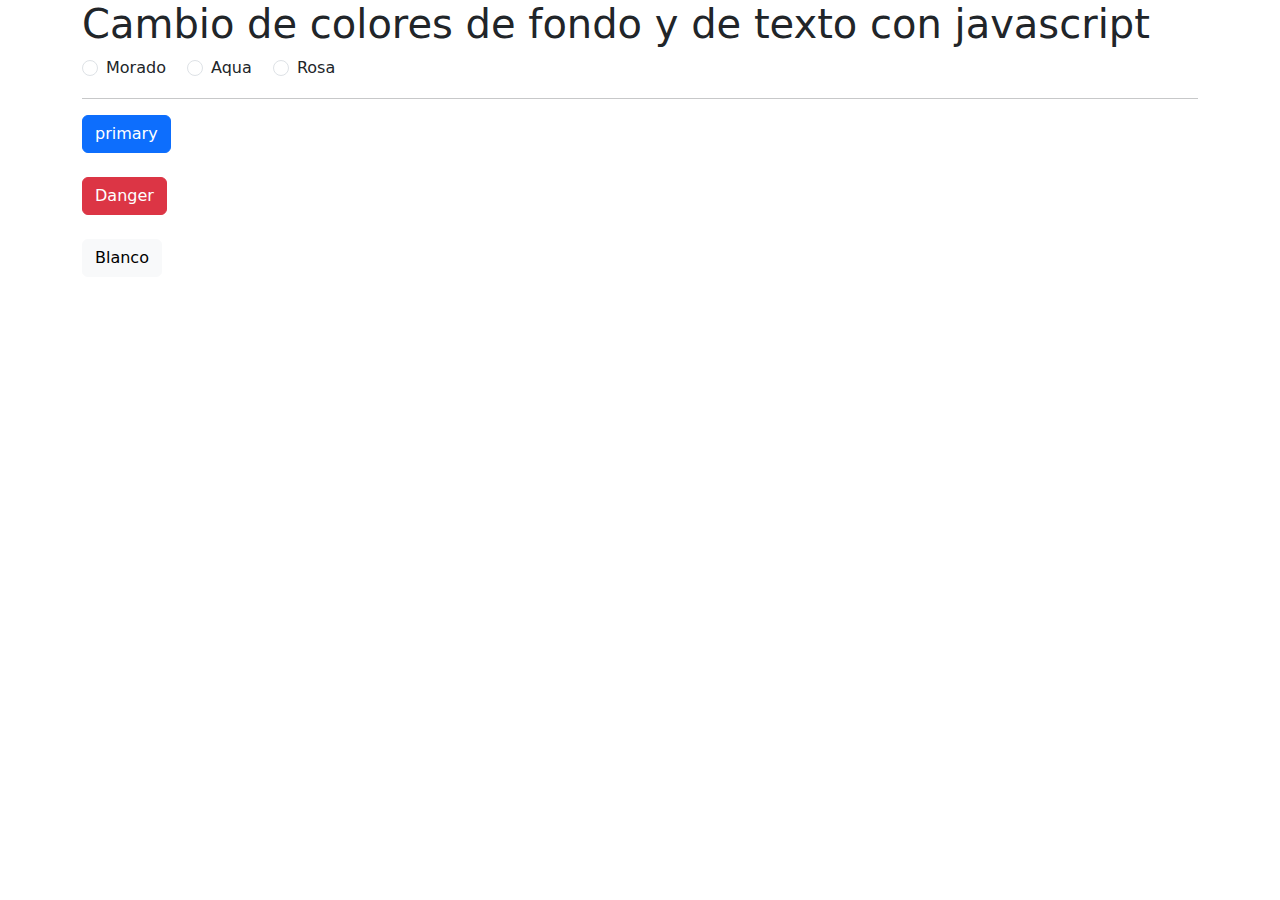
<file: Proyecto Final/public/botones.html>
<!DOCTYPE html>
<html lang="es">
<head>
    <meta charset="UTF-8">
    <meta http-equiv="X-UA-Compatible" content="IE=edge">
    <meta name="viewport" content="width=device-width, initial-scale=1.0">
    <title>Estilos con javacript</title>
    <link rel="stylesheet" href="https://cdn.jsdelivr.net/npm/bootstrap@5.3.0-alpha3/dist/css/bootstrap.min.css">
</head>
<body id="fondo">

<div class="container">
    <div class="row">
        <div class="col">
            <div class="form-group">
                <h1 class="titulo" id="titulo">Cambio de colores de fondo y de texto con javascript</h1>

            </div>
            <div class="form-check form-check-inline">
               <input class="form-check-input" type="radio" name="option" id="Morado" onclick="morado();">
               <label class="form-check-Label" for="">Morado</label>
            </div>
            <div class="form-check form-check-inline">
                <input class="form-check-input" type="radio" name="option" id="Aqua" onclick="aqua();">
               <label class="form-check-Label" for="">Aqua</label>
            </div>
            <div class="form-check form-check-inline">
                <input class="form-check-input" type="radio" name="option" id="Rosa" onclick="rosa();">
               <label class="form-check-Label" for="">Rosa</label>
            </div>
            <hr>
            <div class="form-group">
            <button class="btn btn-primary" onmouseover="primary();">primary</button>
            </div>
            <br>
            <div class="form-group">
             <button class="btn btn-danger" onmouseover="danger();">Danger</button>
            </div>
            <br>
            <div class="form-group">
            <button class="btn btn-light" onmouseover="blanco();">Blanco
            </button>
            </div>

        
        </div>
    </div>

</div>
   <script src="btn.js"></script>
   <script src="https://cdn.jsdelivr.net/npm/@popperjs/core@2.11.7/dist/umd/popper.min.js" integrity="sha384-zYPOMqeu1DAVkHiLqWBUTcbYfZ8osu1Nd6Z89ify25QV9guujx43ITvfi12/QExE" crossorigin="anonymous"></script>
<script src="https://cdn.jsdelivr.net/npm/bootstrap@5.3.0-alpha3/dist/js/bootstrap.min.js" integrity="sha384-Y4oOpwW3duJdCWv5ly8SCFYWqFDsfob/3GkgExXKV4idmbt98QcxXYs9UoXAB7BZ" crossorigin="anonymous"></script>
   
</body>
</html>
</file>
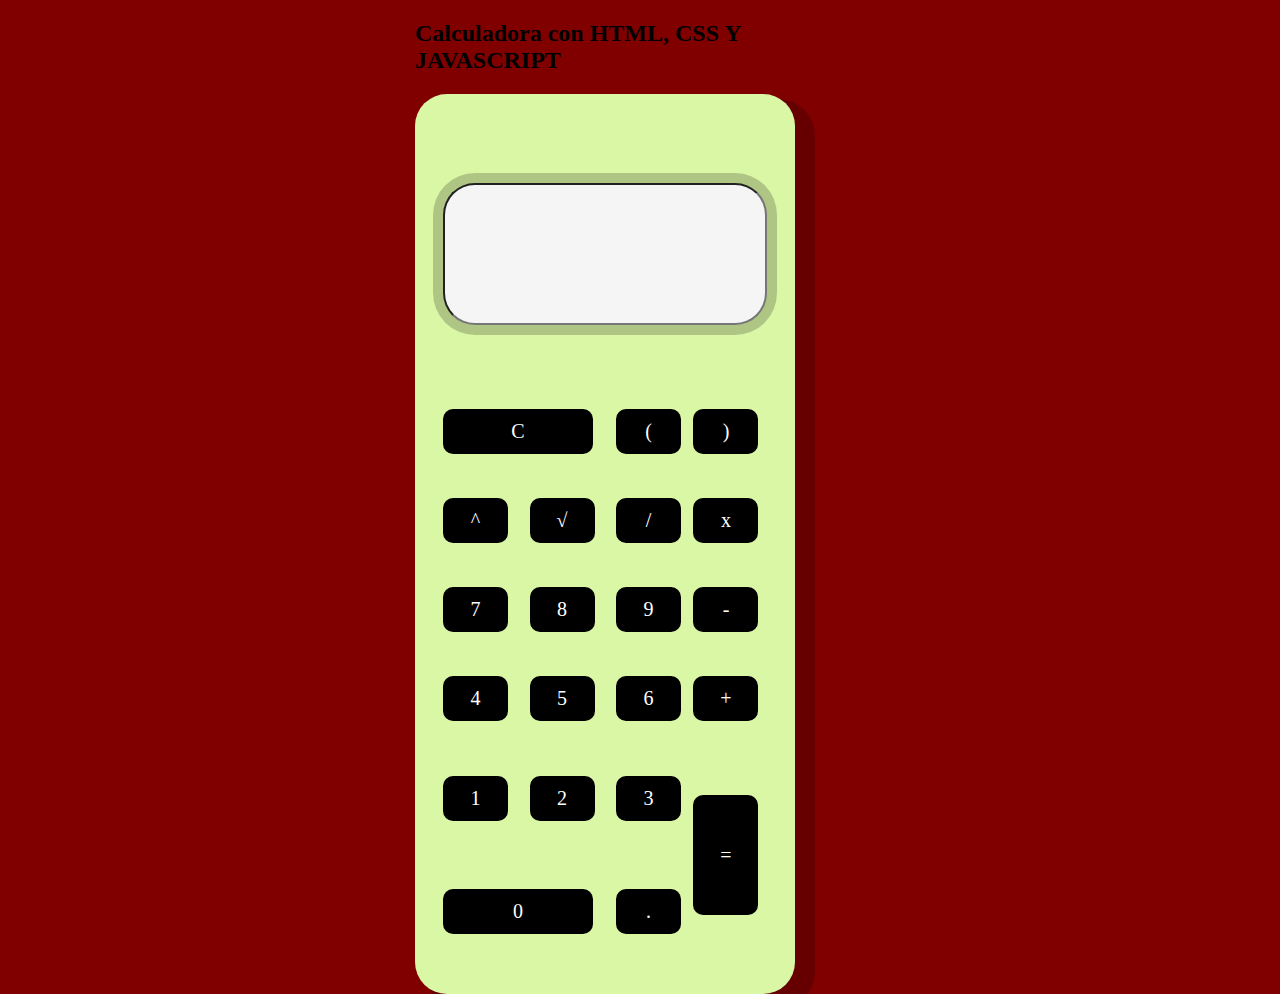
<file: Proyecto Final/public/calculadora.html>
<!DOCTYPE html>
<html lang="es">

<head>
    <meta charset="UTF-8">
    <meta name="viewport" content="width=device-width, initial-scale=1.0">
    <meta http-equiv="X-UA-Compatible" content="ie=edge">
    <link rel="stylesheet" href="h.css">
    <script src="s.js"></script>
    <title>Calculadora</title>
</head>
<body>
    <h2>Calculadora con HTML, CSS Y JAVASCRIPT</h2>
    <main>
        <table><div class="todo">
            <div class="calcu">
            <div class="salida">
            <tr>
                <th colspan="5">
                    <input id="displayBox" type="text"readonly>
                </th>
            </div>
            <div class="botones">
            <tr>
                <td colspan="2" >
                    <div class="displaytable-cell" id="bClearDisplayC">
                        <button class="button redbutton" type="button" onclick="calculadora.clearDisplay()">C</button>
                    </div>
                </td>
                <td>
                    <div class="displaytable-cell" id="bOpenParentheses">
                        <button class="button greenbutton" type="button" onclick="calculadora.writeOperatorToDisplay('(')">(</button>
                    </div>
                </td>
                <td>
                    <div class="displaytable-cell" id="bCloseParentheses">
                        <button class="button greenbutton" type="button" onclick="calculadora.writeOperatorToDisplay(')')">)</button>
                    </div>
                </td>
                </tr>
                <tr>
                <td>
                    <div class="displaytable-cell" id="bSquare">
                        <button class="button blackbutton" type="button" onclick="calculadora.square()">^</button>
                    </div>
                </td>
                <td>
                    <div class="displaytable-cell" id="bSqrt">
                        <button class="button blackbutton" type="button" onclick="calculadora.writeMathFunction('sqrt(')">&#8730</button>
                    </div>
                </td>
                <td>
                    <div class="displaytable-cell" id="bDivide">
                        <button class="button greenbutton" type="button" onclick="calculadora.writeOperatorToDisplay('/')">/</button>
                    </div>
                </td>
                <td>
                    <div class="displaytable-cell" id="bMultiply">
                        <button class="button greenbutton" type="button" onclick="calculadora.writeOperatorToDisplay('*')">x</button>
                    </div>
                </td>
            </tr>
            <tr>
                <td>
                    <div class="displaytable-cell" id="bSeven">
                        <button class="button bluebutton" type="button" onclick="calculadora.writeToDisplay('7')">7</button>
                    </div>
                </td>
                <td>
                    <div class="displaytable-cell" id="bEight">
                        <button class="button bluebutton" type="button" onclick="calculadora.writeToDisplay('8')">8</button>
                    </div>
                </td>
                <td>
                    <div class="displaytable-cell" id="bNine">
                        <button class="button bluebutton" type="button" onclick="calculadora.writeToDisplay('9')">9</button>
                    </div>
                </td>
                <td>
                    <div class="displaytable-cell" id="bSubtract">
                        <button class="button greenbutton" type="button" onclick="calculadora.writeOperatorToDisplay('-')">-</button>
                    </div>
                </td>
            </tr>
            <tr>
                <td>
                    <div class="displaytable-cell" id="bFour">
                        <button class="button bluebutton" type="button" onclick="calculadora.writeToDisplay('4')">4</button>
                    </div>
                </td>
                <td>
                    <div class="displaytable-cell" id="bFive">
                        <button class="button bluebutton" type="button" onclick="calculadora.writeToDisplay('5')">5</button>
                    </div>
                </td>
                <td>
                    <div class="displaytable-cell" id="bSix">
                        <button class="button bluebutton" type="button" onclick="calculadora.writeToDisplay('6')">6</button>
                    </div>
                </td>
                <td>
                    <div class="displaytable-cell" id="bAdd">
                        <button class="button greenbutton" type="button" onclick="calculadora.writeOperatorToDisplay('+')">+</button>
                    </div>
                </td>
            </tr>
            <tr>
                <td>
                    <div class="displaytable-cell" id="bOne">
                        <button class="button bluebutton" type="button" onclick="calculadora.writeToDisplay('1')">1</button>
                    </div>
                </td>
                <td>
                    <div class="displaytable-cell" id="bTwo">
                        <button class="button bluebutton" type="button" onclick="calculadora.writeToDisplay('2')">2</button>
                    </div>
                </td>
                <td>
                    <div class="displaytable-cell" id="bThree">
                        <button class="button bluebutton" type="button" onclick="calculadora.writeToDisplay('3')">3</button>
                    </div>
                </td>
                <td rowspan="2">
                    <div class="displaytable-cell" id="bEquals">
                        <button class="button igbutton" type="button" onclick="calculadora.solveOperation()">=</button>
                    </div>
                </td>
            </tr>
            <tr>
                <td colspan="2">
                    <div class="displaytable-cell" id="bZero">
                        <button class="button redbutton" type="button" onclick="calculadora.writeToDisplay('0')">0</button>
                    </div>
                </td>
                <td>
                    <div class="displaytable-cell" id="bDot">
                        <button class="button greenbutton" type="button" onclick="calculadora.writeToDisplay('.')">.</button>
                    </div>
                </td>
            </tr>
            </div></div></table>
    </main>
</body>
</html>
</file>
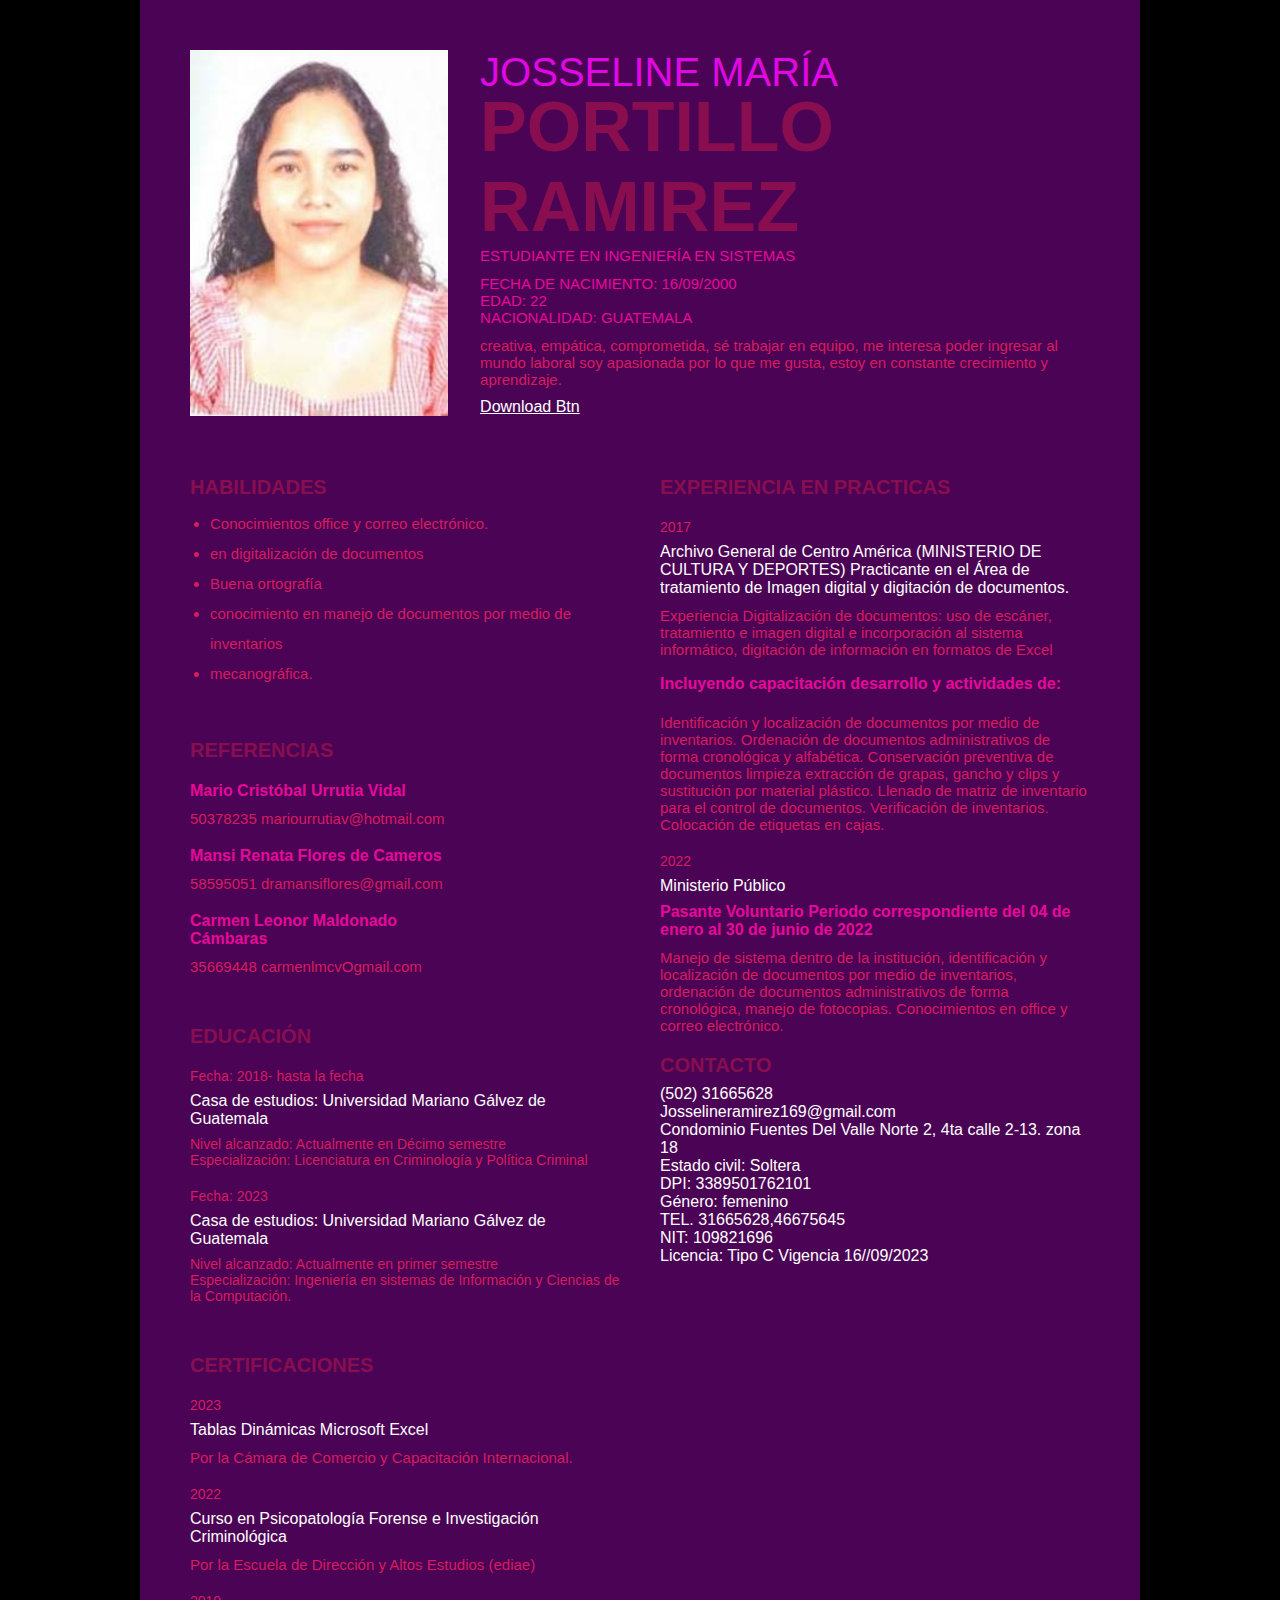
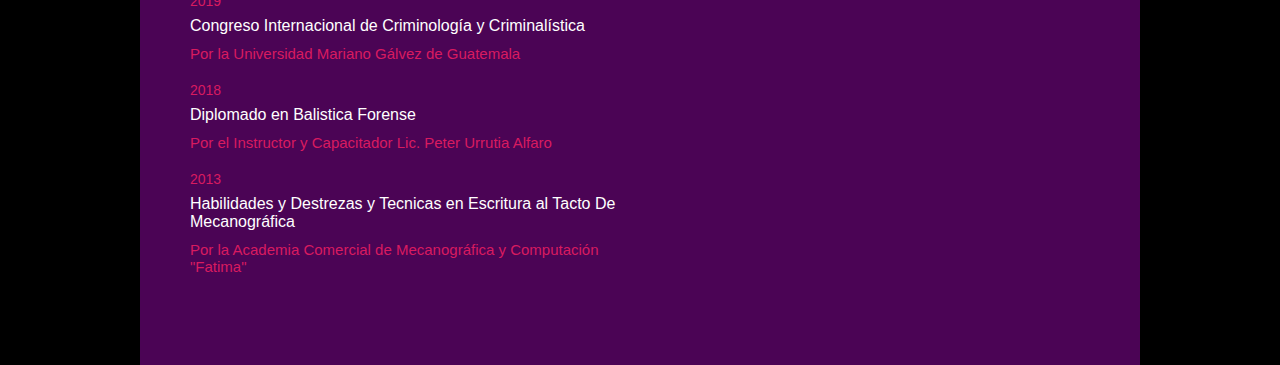
<file: Proyecto Final/public/curriculum2.html>
<!DOCTYPE html>
<html lang="en">
<head>
    <meta charset="UTF-8">
    <meta http-equiv="X-UA-Compatible" content="IE=edge">
    <meta name="viewport" content="width=device-width, initial-scale=1.0">
    <title>Curriculum</title>
    <link rel="stylesheet" href="styles.css">
</head>
<body>
    <div class="container">
        <div class="profile">
            <div class="profile_container">
                <div class="profile_profileImg">
                    <img src="6.jpg"  alt="shaif arfan">
                </div>
                <div>
                    <h1 class="profile_name">
                    <span class="profile_name_firstName">Josseline María</span>  
                        <span class="profile_name_lastName">Portillo Ramirez</span>
                    </h1>
                    <p class="profile_title"> Estudiante en ingeniería en sistemas
                
                        </p>
                        <br>
                        <p class="profile_title"> Fecha de nacimiento: 16/09/2000
                            <br>
                            Edad: 22
                            <br>
                            Nacionalidad: Guatemala</p>
                            <br>

                        <p class="description_up">
                            creativa, empática, comprometida,
                            sé trabajar en equipo, me interesa poder ingresar al mundo laboral 
                            soy apasionada por lo que me gusta, estoy en constante crecimiento y aprendizaje.
                        </p>
                        <a class="downloadBtn" href="https://drive.google.com/file/d/1O1QoH43JxdDfbyAqjy4FEpSwNRFc1kLg/view?usp=share_link" download="Curriculum.pdf">Download Btn</a>
                </div>
                </div>
                </div>
                <div class="group-1">
                    <div class="skills">
                        <h3 class="title">Habilidades</h3>
                        <ul class="skill_list description">
                            <li>Conocimientos office y correo
                                electrónico.</li>
                                <li> en digitalización de
                                documentos</li>
                                <li>Buena ortografía</li>
                                <li>conocimiento en manejo de
                                documentos por medio de
                                inventarios</li>
                                <li>mecanográfica.</li>
                        </ul>

                 </div>
                 <div class="ref">
                    <h3 class="title">Referencias</h3>
                    <div class="ref_item">
                        <h4 class="ref_name">Mario Cristóbal Urrutia Vidal</h4>
                        <p class="description">
                            50378235
                            mariourrutiav@hotmail.com
                        </p>
                    </div>
                    <div class="ref_item">
                        <h4 class="ref_name">Mansi Renata Flores de Cameros</h4>
                        <p class="description">
                            58595051
                            dramansiflores@gmail.com
                        </p>
                 </div>
                 <div class="ref_item">
                    <h4 class="ref_name">Carmen Leonor Maldonado Cámbaras</h4>
                    <p class="description">
                        35669448
                        carmenlmcvOgmail.com
                        
                    </p>
                </div>
                </div>
                <div class="edu">
                  <h3 class="title">Educación</h3>
                  <div class="edu_item">
                  <p class="item_preTitle">Fecha: 2018- hasta la fecha</p>
                  <h4 class="item_title">Casa de estudios: Universidad Mariano Gálvez de
                    Guatemala</h4>
                    <p class="item_subtitle">
                        Nivel alcanzado: Actualmente en Décimo semestre
                        <br>
                        Especialización: Licenciatura en Criminología y Política Criminal
                    </p>
                </div>
                <div class="edu_item">
                    <p class="item_preTitle">Fecha: 2023</p>
                    <h4 class="item_title">Casa de estudios: Universidad Mariano Gálvez de
                      Guatemala</h4>
                      <p class="item_subtitle">
                        Nivel alcanzado: Actualmente en primer semestre
                        <br>
                        Especialización: Ingeniería en sistemas de Información y
                        Ciencias de la Computación.
                        
                      </p>
                   </div>
                  </div>
                  <div class="Certificación">
                    <h3 class="title">Certificaciones</h3>
                    <div class="certification_item">
                        <p class="item_preTitle">2023</p>
                        <h4 class="item_title">Tablas Dinámicas Microsoft Excel</h4>
                        <p class="description">
                            Por la Cámara de Comercio y Capacitación Internacional.
                        </p>
                    </div>
                    <div class="certification_item">
                        <p class="item_preTitle">2022</p>
                        <h4 class="item_title">Curso en Psicopatología Forense e Investigación Criminológica</h4>
                        <p class="description">
                           Por la Escuela de Dirección y Altos Estudios (ediae)
                        </p>
                    </div>
                    <div class="certification_item">
                        <p class="item_preTitle">2019</p>
                        <h4 class="item_title">Congreso Internacional de Criminología y Criminalística</h4>
                        <p class="description">
                           Por la Universidad Mariano Gálvez de Guatemala
                        </p>
                    </div>
                    <div class="certification_item">
                        <p class="item_preTitle">2018</p>
                        <h4 class="item_title">Diplomado en Balistica Forense </h4>
                        <p class="description">
                           Por el Instructor y Capacitador 
                           Lic. Peter Urrutia Alfaro
                        </p>
                    </div>

                    <div class="certification_item">
                        <p class="item_preTitle">2013</p>
                        <h4 class="item_title">Habilidades y Destrezas y Tecnicas en
                            Escritura al Tacto De Mecanográfica</h4>
                        <p class="description">
                           Por la Academia Comercial de Mecanográfica y Computación "Fatima"
                        </p>
                    </div>
                    
                  </div>
                </div>
               <div class="group-2">
                <div class="exp">
                    <h3 class="title">Experiencia en Practicas</h3>
                    <div class="exp_item">
                        <p class="item_preTitle">2017</p>
                        <h4 class="item_title">Archivo General de Centro América (MINISTERIO DE CULTURA Y
                            DEPORTES)
                            Practicante en el Área de tratamiento de Imagen digital y
                            digitación de documentos.</h4>
                        
                            <p class="description">
                                Experiencia
                                    Digitalización de documentos: uso de escáner, tratamiento
                                   e imagen digital e incorporación 
                                    al sistema informático, digitación de información
                                   en formatos de Excel
                            
                            <br>
                            <br>
                                   <p class="ref_name">Incluyendo capacitación desarrollo y actividades de:</p>
                                   <br>

                                   <p class="description">
                                    Identificación y localización de documentos por medio de inventarios.
                                   Ordenación de documentos administrativos de forma cronológica y alfabética.
                                    Conservación preventiva de documentos limpieza extracción de grapas, gancho y
                                    clips y sustitución por material plástico.

                                    Llenado de matriz de inventario para el control de documentos.
                                        Verificación de inventarios.
                                        Colocación de etiquetas en cajas.
                                     
                            
                        </p>
                    </div>
                    <div class="exp_item">
                        <p class="item_preTitle">2022</p>
                        <h4 class="item_title">Ministerio Público</h4>
                        
                            <p class="ref_name">
                                Pasante Voluntario
                                Periodo correspondiente del 04 de enero al 30 de
                                junio de 2022
                            </p>
                            <p class="description">
                                Manejo de sistema dentro de la institución,
                                identificación y localización de documentos por medio de inventarios,
                                ordenación de documentos administrativos de forma cronológica,
                                manejo de fotocopias.
                                Conocimientos en office y correo electrónico.
                            </p>
                        </div>
                </div>
                <div class="awards">
                    <h3 class="title">Contacto</h3>
                    <div class="awards_item">
                        <h4 class="item_title">
                            (502) 31665628
                            <br>
                            Josselineramirez169@gmail.com
                            <br>
                            Condominio Fuentes Del Valle Norte 2, 4ta calle 2-13. zona 18
                            <br>
                            Estado civil: Soltera
                            <br>
                            DPI: 3389501762101
                            <br>
                            Género: femenino
                            <br>
                            TEL. 31665628,46675645
                            <br>
                            NIT: 109821696
                            <br>
                            Licencia: Tipo C Vigencia 16//09/2023
                        </h4>


                    </div>
                </div>


               </div>
                <div class="group-3"></div>
            </div>
</body>
</html>
</file>
<file: Proyecto Final/public/h.css>
table {
    display: grid;
    background-color: #DAF7A6;
    padding: 0px;
    border-radius: 32px;
    box-shadow: 15px 10px 0px 5px #00000033;
    justify-content: center;
    align-items: center;
    height: 100vh;
    padding: 25px 25px 25px 25px;
    display:table-cell;
    display:table;
}
button {
    cursor:pointer;
    padding: 0px;
    border-radius: 32px;
    font-size: 1.5em;
    border: none;
    background-color: black;
    }
    button:active {
        background-color: darkgrey;
    }
    button:focus {
        outline: none;
    }
input {
    padding: 60px;
    background-color: whitesmoke;
    border-radius: 32px;
    text-align: right;
    word-break: break-all;
    box-shadow: 0px 0px 0px 10px #00000033;
    font-size: 1em;
    font-family: 'Times New Roman', Times, serif;
}
body {
    background-color: maroon;
    height: 15vh;
    width: 50vh;
    margin:auto;
}
.button {
    width: 65px;
    height: 45px;
    font-size: 20px;
    font-family: 'Times New Roman', Times, serif;
    border-radius: 10px;
    background-color: black;
    color:#ffff;
}
.blackbutton { 
    background-color: black; 
    color: white;
}
.greenbutton {
    background-color: black;
    color: white;
}
.greybutton {
    background-color: #cccccc;
}
.bluebutton {
    background-color: black;
    color: #ffff;
}
.redbutton {
    background-color: black;
    color:white;
    width: 150px;
}
.igbutton{
    height: 120px;
}
</file>
<file: Proyecto Final/public/styles.css>
@import url('https://fonts.googleapis.com/css2?family=Poppins&display=swap');

 *{
    padding: 0;
    margin: 0;
    box-sizing: border-box;
 }

 :root{
    --primary-color:#880E4F ;
    --text-color:#D81B60;
 }

 html{
    font-size: 10px; 

 }

 body{
    font-family: Inter,sans-serif;
    background-color: black;
    color:#e70999;
 }


 /*Estilos comunes*/
img{
   width: 215%;
    height: 100%;
}
 a{
    text-decoration: none;
    color:white;
 }

 .description_up{
   margin-left: 150px;
   font-size:1.5rem;
   font-weight: 400;
   color: var(--text-color);
   
 }
 
 .description {
   margin-top: 1rem;
   font-size:1.5rem;
   font-weight: 400;
   color: var(--text-color);
   
 }
 
 
 

 .title{
    color: var(--primary-color);
    font-weight: 700;
    font-size: 2rem;
    text-transform: uppercase;
 }

 .item_preTitle{
   font-size: 1.4rem;
   color:var(--text-color);
   font-weight: 300;
 }
 .item_title{
   font-size: 1.6rem;
   color:white;
   font-weight: 500;
   margin: 0.8rem 0;
 }

 .item_subtitle{
   font-size: 1.4rem;
   color: var(--text-color);
   font-weight: 400;
 }

 /*Diseño*/
 .container{
   max-width: 1000px;
   width: 90%;
   margin: 0 auto;
   display: grid;
   padding: 5rem;
   background: #4b0455;
   grid-template-columns: 1fr 1fr;
   gap: 4rem;
 }

  @media only screen and (max-width: 768px){
   .container{
      width: 100%;
      grid-template-columns: 1fr;
      padding: 3rem;
      gap: 7rem;

   }
  }

  .profile{
   grid-column: 1 / -1;
   margin-bottom: 2rem;
  }

  .group-1{
   display: flex;
   flex-direction: column;
   gap: 5rem;
  }



  /* profile */
  .profile_container {
   display: flex;
   gap: 2rem;
  }

  .profile_profileImg {
   max-width: 250px;
  }

  .profile_name_firstName {
   color:#ff08ffd9;
   font-weight: 200;
   font-size: clamp(2rem, 8vw, 4rem);
   text-transform: uppercase;  
   display: block;
   margin-bottom: -0.8rem;
   margin-left: 150px;
  }

  .profile_name_lastName {
   color:var(--primary-color);
   font-weight: 700;
   font-size: clamp(2.5rem, 15vw, 7rem ); 
   text-transform: uppercase;
   display: block;
   margin-left: 150px;
  }

  .profile_title{
   font-size: 1.5rem;
   font-weight: 400;
   text-transform: uppercase;
   margin-left: 150px;

  }

  
   
 .downloadBtn{
   display: block;
   text-decoration: underline;
   font-size: 1.6rem;
   margin-top: 1rem;
   margin-left: 150px;
 } 

 .downloadBtn:hover{
   color: var(--primary-color);
 }

 @media only screen and (max-width: 768px){
   .profile_container{
      flex-direction: column;
   }
 }


  /*Habilidades*/
  .skill_list {
   margin-top: 1rem;
   margin-left: 2rem;
   line-height: 2;
  }

  /*Referencias*/
  .ref_item {
   margin-top: 2rem;
   margin-right: 150px;
  }

  .ref_name {
   font-size: 1.6rem;
   font-weight: 700;
  }

  /*Educación*/
  .edu_item{
   margin-top: 2rem;
  }

  /*Certificación*/
  .certification_item{
   margin-top: 2rem;
  }


  /*Experiencia*/
  .exp_item{
   margin-top: 2rem;
}


/*Contacto*/
.awards{
   margin-top: 2rem;
}
</file>
